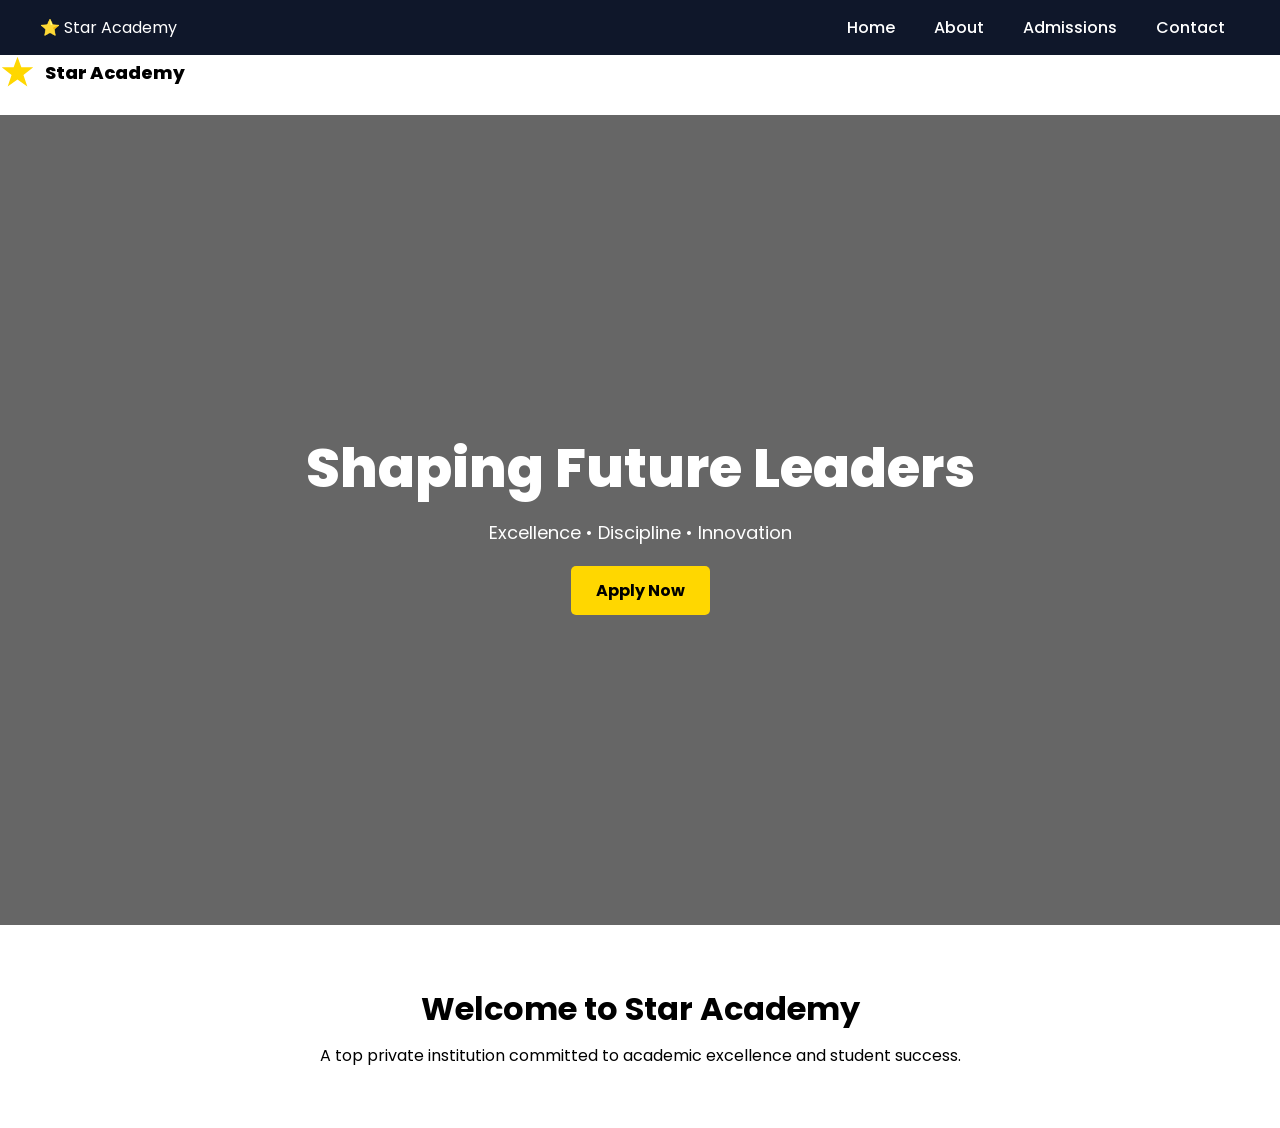
<file: Star Academy/index.html>
<nav class="navbar">
    <div class="logo">⭐ Star Academy</div>
    <div class="links">
        <a href="index.html">Home</a>
        <a href="about.html">About</a>
        <a href="admissions.html">Admissions</a>
        <a href="contact.html">Contact</a>
    </div>
</nav>
<!DOCTYPE html>
<html lang="en">

<head>
    <meta charset="UTF-8">
    <meta name="viewport" content="width=device-width, initial-scale=1.0">
    <title>Star Academy</title>

    <link rel="stylesheet" href="style.css">
    <link href="https://fonts.googleapis.com/css2?family=Poppins:wght@300;600;800&display=swap" rel="stylesheet">
</head>
<script>
    // Smooth scroll (for internal links if used)
    document.querySelectorAll('a[href^="#"]').forEach(anchor => {
        anchor.addEventListener("click", function (e) {
            e.preventDefault();
            document.querySelector(this.getAttribute("href"))
                .scrollIntoView({ behavior: "smooth" });
        });
    });

    // Sticky navbar effect
    window.addEventListener("scroll", function () {
        const nav = document.querySelector(".navbar");
        if (window.scrollY > 50) {
            nav.classList.add("sticky");
        } else {
            nav.classList.remove("sticky");
        }
    });

    // Admission popup
    function openForm() {
        document.getElementById("popup").style.display = "flex";
    }

    function closeForm() {
        document.getElementById("popup").style.display = "none";
    }

    // Fake submit success
    function submitForm(event) {
        event.preventDefault();
        alert("Application submitted successfully 🎓");
        closeForm();
    }
</script>

<body>


    <div class="logo-box">
        <!-- COOL LOGO (SVG) -->
        <svg class="logo-icon" viewBox="0 0 100 100">
            <polygon points="50,5 61,35 95,35 67,57 78,90 50,70 22,90 33,57 5,35 39,35" />
        </svg>

        <div class="logo-text">Star Academy</div>
    </div>

    <div class="links">
        <a href="index.html">Home</a>
        <a href="about.html">About</a>
        <a href="admissions.html">Admissions</a>
        <a href="contact.html">Contact</a>
    </div>
    </nav>

    <!-- HERO SECTION WITH REAL SCHOOL IMAGE -->
    <section class="hero">

        <div class="hero-overlay">

            <h1>Shaping Future Leaders</h1>
            <p>Excellence • Discipline • Innovation</p>

            <a href="admissions.html" class="btn">Apply Now</a>

        </div>

    </section>

    <!-- QUICK INFO -->
    <section class="intro">
        <h2>Welcome to Star Academy</h2>
        <p>
            A top private institution committed to academic excellence and student success.
        </p>
    </section>
    <div id="popup" class="popup">

        <div class="popup-content">

            <h2>Apply to Star Academy</h2>

            <form onsubmit="submitForm(event)">
                <input type="text" placeholder="Full Name" required>
                <input type="email" placeholder="Email" required>
                <textarea placeholder="Why do you want to join?" required></textarea>

                <button type="submit" class="btn">Submit</button>
            </form>

            <br>
            <button onclick="closeForm()" class="btn">Close</button>

        </div>

    </div>
</file>
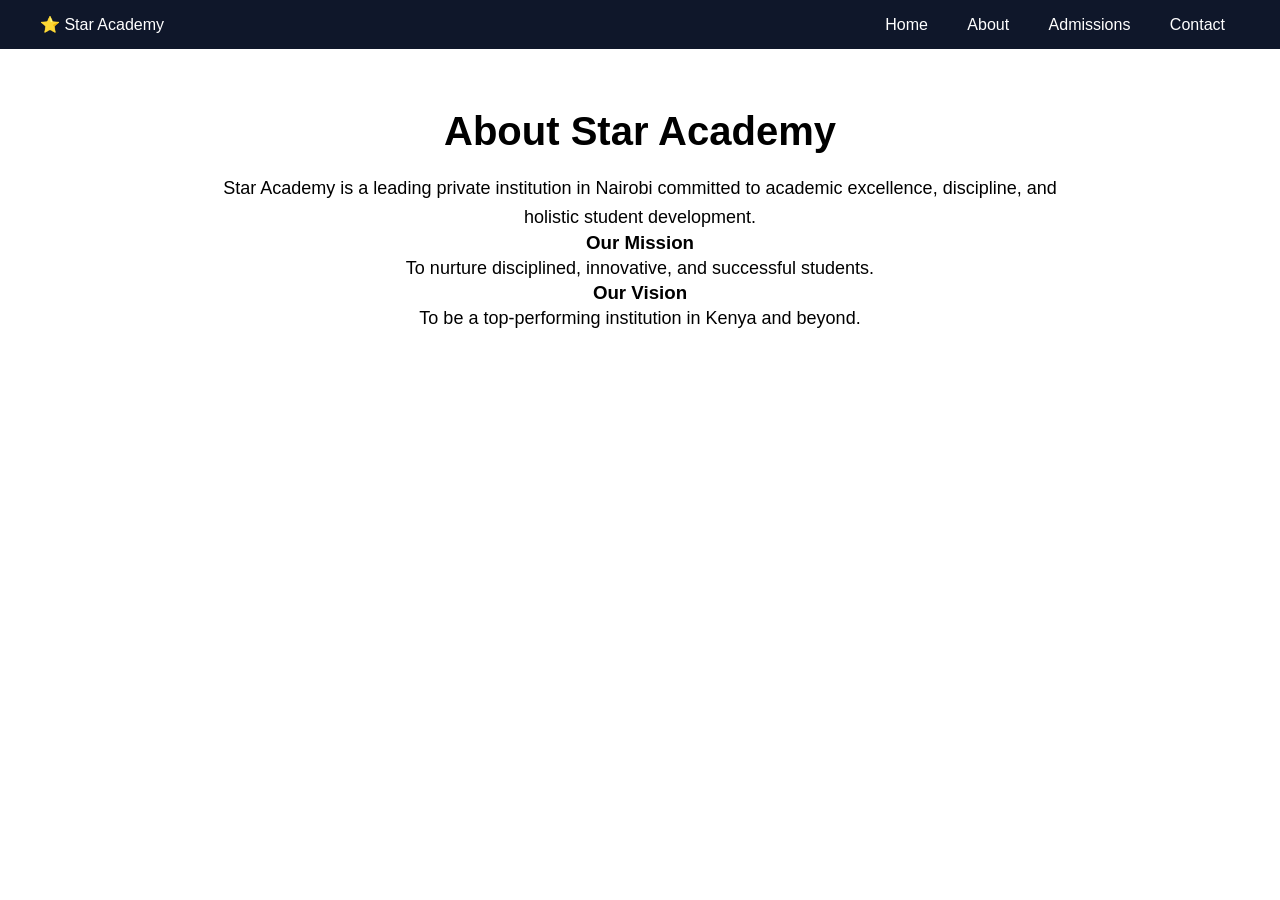
<file: Star Academy/about.html>
<head>
    <title>About - Star Academy</title>
    <link rel="stylesheet" href="style.css">
</head>

<body>

    <!-- NAV -->
    <nav class="navbar">
        <div class="logo">⭐ Star Academy</div>
        <div class="links">
            <a href="index.html">Home</a>
            <a href="about.html">About</a>
            <a href="admissions.html">Admissions</a>
            <a href="contact.html">Contact</a>
        </div>
    </nav>

    <section class="page">
        <h1>About Star Academy</h1>

        <p>
            Star Academy is a leading private institution in Nairobi committed to academic excellence, discipline, and
            holistic student development.
        </p>

        <h3>Our Mission</h3>
        <p>To nurture disciplined, innovative, and successful students.</p>

        <h3>Our Vision</h3>
        <p>To be a top-performing institution in Kenya and beyond.</p>
    </section>

</body>

</html>
<script>
    // Smooth scroll (for internal links if used)
    document.querySelectorAll('a[href^="#"]').forEach(anchor => {
        anchor.addEventListener("click", function (e) {
            e.preventDefault();
            document.querySelector(this.getAttribute("href"))
                .scrollIntoView({ behavior: "smooth" });
        });
    });

    // Sticky navbar effect
    window.addEventListener("scroll", function () {
        const nav = document.querySelector(".navbar");
        if (window.scrollY > 50) {
            nav.classList.add("sticky");
        } else {
            nav.classList.remove("sticky");
        }
    });

    // Admission popup
    function openForm() {
        document.getElementById("popup").style.display = "flex";
    }

    function closeForm() {
        document.getElementById("popup").style.display = "none";
    }

    // Fake submit success
    function submitForm(event) {
        event.preventDefault();
        alert("Application submitted successfully 🎓");
        closeForm();
    }
</script>
</file>
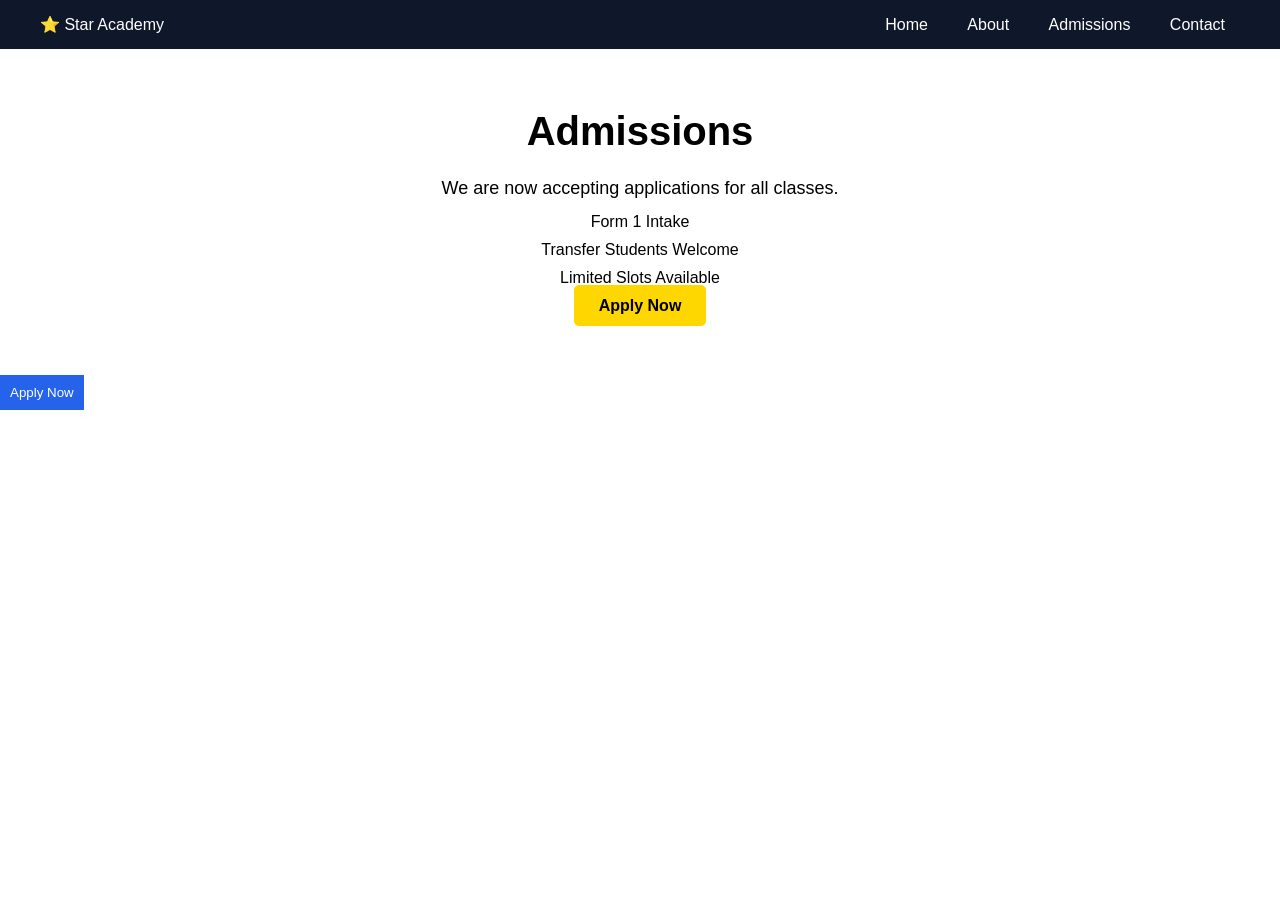
<file: Star Academy/admissions.html>
<head>
    <title>Admissions - Star Academy</title>
    <link rel="stylesheet" href="style.css">
</head>

<body>

    <nav class="navbar">
        <div class="logo">⭐ Star Academy</div>
        <div class="links">
            <a href="index.html">Home</a>
            <a href="about.html">About</a>
            <a href="admissions.html">Admissions</a>
            <a href="contact.html">Contact</a>
        </div>
    </nav>

    <section class="page">
        <h1>Admissions</h1>

        <p>We are now accepting applications for all classes.</p>

        <ul>
            <li>Form 1 Intake</li>
            <li>Transfer Students Welcome</li>
            <li>Limited Slots Available</li>
        </ul>

        <a href="#" class="btn" onclick="openForm()">Apply Now</a>
    </section>

</body>

</html>
<script>
    function applyNow() {
        alert("Admissions are currently open! 🎓");
    }
</script>
<button onclick="applyNow()">Apply Now</button>
<script>
    // Smooth scroll (for internal links if used)
    document.querySelectorAll('a[href^="#"]').forEach(anchor => {
        anchor.addEventListener("click", function (e) {
            e.preventDefault();
            document.querySelector(this.getAttribute("href"))
                .scrollIntoView({ behavior: "smooth" });
        });
    });

    // Sticky navbar effect
    window.addEventListener("scroll", function () {
        const nav = document.querySelector(".navbar");
        if (window.scrollY > 50) {
            nav.classList.add("sticky");
        } else {
            nav.classList.remove("sticky");
        }
    });

    // Admission popup
    function openForm() {
        document.getElementById("popup").style.display = "flex";
    }

    function closeForm() {
        document.getElementById("popup").style.display = "none";
    }

    // Fake submit success
    function submitForm(event) {
        event.preventDefault();
        alert("Application submitted successfully 🎓");
        closeForm();
    }
</script>
</file>
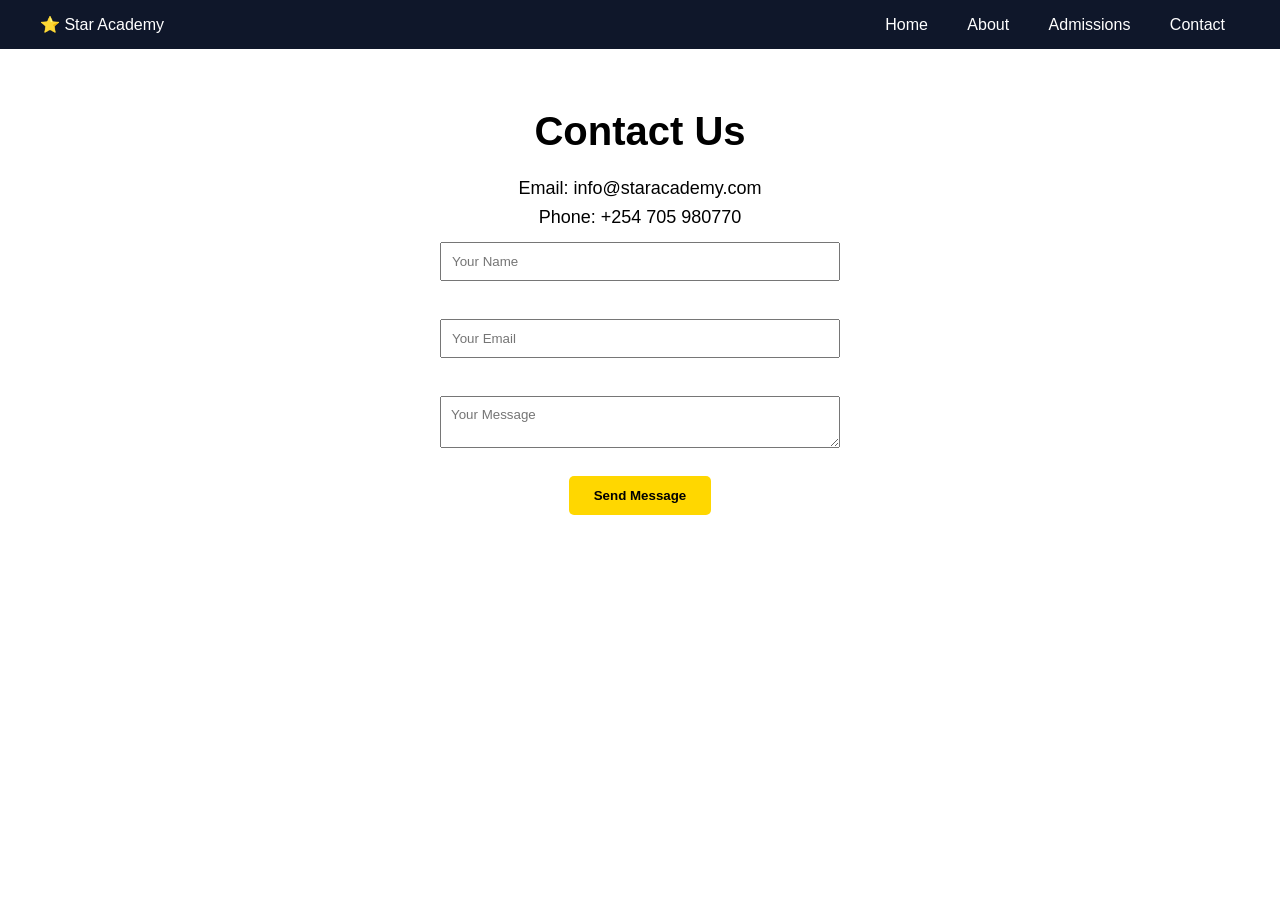
<file: Star Academy/contact.html>
<head>
    <title>Contact - Star Academy</title>
    <link rel="stylesheet" href="style.css">
</head>

<body>

    <nav class="navbar">
        <div class="logo">⭐ Star Academy</div>
        <div class="links">
            <a href="index.html">Home</a>
            <a href="about.html">About</a>
            <a href="admissions.html">Admissions</a>
            <a href="contact.html">Contact</a>
        </div>
    </nav>

    <section class="page">
        <h1>Contact Us</h1>

        <p>Email: info@staracademy.com</p>
        <p>Phone: +254 705 980770</p>

        <form>
            <input type="text" placeholder="Your Name"><br><br>
            <input type="email" placeholder="Your Email"><br><br>
            <textarea placeholder="Your Message"></textarea><br><br>
            <button type="submit" class="btn">Send Message</button>
        </form>
    </section>

</body>

</html>
<script>
    // Smooth scroll (for internal links if used)
    document.querySelectorAll('a[href^="#"]').forEach(anchor => {
        anchor.addEventListener("click", function (e) {
            e.preventDefault();
            document.querySelector(this.getAttribute("href"))
                .scrollIntoView({ behavior: "smooth" });
        });
    });

    // Sticky navbar effect
    window.addEventListener("scroll", function () {
        const nav = document.querySelector(".navbar");
        if (window.scrollY > 50) {
            nav.classList.add("sticky");
        } else {
            nav.classList.remove("sticky");
        }
    });

    // Admission popup
    function openForm() {
        document.getElementById("popup").style.display = "flex";
    }

    function closeForm() {
        document.getElementById("popup").style.display = "none";
    }

    // Fake submit success
    function submitForm(event) {
        event.preventDefault();
        alert("Application submitted successfully 🎓");
        closeForm();
    }
</script>
</file>
<file: Star Academy/style.css>
body {
    margin: 0;
    font-family: 'Poppins', sans-serif;
}

/* Header */
header {
    background: #0f172a;
    color: white;
    text-align: center;
    padding: 20px;
}

/* Nav */
nav {
    display: flex;
    justify-content: center;
    background: #1e293b;
    padding: 10px;
}

nav a {
    color: white;
    margin: 0 15px;
    text-decoration: none;
    font-weight: 600;
}

/* Hero */
.hero {
    background: url('https://images.unsplash.com/photo-1588072432836-e10032774350') center/cover;
    height: 90vh;
    position: relative;
}

.overlay {
    background: rgba(0, 0, 0, 0.6);
    height: 100%;
    color: white;
    display: flex;
    flex-direction: column;
    justify-content: center;
    align-items: center;
}

/* Sections */
section {
    padding: 60px 20px;
    text-align: center;
}

/* Gallery */
.gallery {
    display: flex;
    gap: 10px;
    justify-content: center;
    flex-wrap: wrap;
}

.gallery img {
    width: 300px;
    border-radius: 10px;
}

/* Form */
form {
    max-width: 400px;
    margin: auto;
}

form input,
form textarea {
    width: 100%;
    padding: 10px;
    margin: 10px 0;
}

/* Buttons */
button {
    background: #2563eb;
    color: white;
    padding: 10px;
    border: none;
    cursor: pointer;
}

/* Footer */
footer {
    background: #0f172a;
    color: white;
    padding: 15px;
}

.hero {
    background: url('https://images.unsplash.com/photo-1596495577886-d920f1fb7238') center/cover;
    height: 90vh;
    display: flex;
    justify-content: center;
    align-items: center;
    text-align: center;
    color: white;
    position: relative;
}

.overlay {
    background: rgba(0, 0, 0, 0.6);
    width: 100%;
    height: 100%;
    display: flex;
    flex-direction: column;
    justify-content: center;
    align-items: center;
}

.page {
    padding: 60px 20px;
    max-width: 900px;
    margin: auto;
    text-align: center;
}

.page h1 {
    font-size: 40px;
    margin-bottom: 20px;
}

.page p {
    font-size: 18px;
    line-height: 1.6;
}

.page ul {
    list-style: none;
    padding: 0;
}

.page ul li {
    margin: 10px 0;
    font-weight: 500;
}

* {
    margin: 0;
    padding: 0;
    box-sizing: border-box;
    font-family: 'Poppins', sans-serif;
}

/* NAV */
.navbar {
    display: flex;
    justify-content: space-between;
    align-items: center;
    padding: 15px 40px;
    background: #0f172a;
    color: white;
}

/* LOGO */
.logo-box {
    display: flex;
    align-items: center;
    gap: 10px;
}

.logo-icon {
    width: 35px;
    height: 35px;
    fill: gold;
}

.logo-text {
    font-size: 18px;
    font-weight: 800;
}

.links a {
    color: white;
    text-decoration: none;
    margin-left: 20px;
    font-weight: 500;
}

.links a:hover {
    color: #38bdf8;
}

/* HERO WITH REAL SCHOOL PHOTO */
.hero {
    height: 90vh;
    background: url('https://images.unsplash.com/photo-1600585154340-be6161a56a0c') center/cover;
    position: relative;
    display: flex;
    align-items: center;
    justify-content: center;
}

/* DARK OVERLAY */
.hero-overlay {
    position: absolute;
    width: 100%;
    height: 100%;
    background: rgba(0, 0, 0, 0.6);

    display: flex;
    flex-direction: column;
    justify-content: center;
    align-items: center;

    color: white;
    text-align: center;
}

.hero h1 {
    font-size: 55px;
    font-weight: 800;
}

.hero p {
    font-size: 18px;
    margin: 10px 0 20px;
}

/* BUTTON */
.btn {
    background: gold;
    color: black;
    padding: 12px 25px;
    text-decoration: none;
    font-weight: 700;
    border-radius: 5px;
    transition: 0.3s;
}

.btn:hover {
    transform: scale(1.05);
}

/* INTRO SECTION */
.intro {
    padding: 60px 20px;
    text-align: center;
}

.intro h2 {
    font-size: 32px;
    margin-bottom: 10px;
}

/* MOBILE */
@media (max-width: 768px) {
    .hero h1 {
        font-size: 32px;
    }

    .navbar {
        flex-direction: column;
    }

    .links {
        margin-top: 10px;
    }
}

/* Sticky navbar effect */
.sticky {
    position: fixed;
    top: 0;
    width: 100%;
    background: #0f172a;
    z-index: 1000;
    box-shadow: 0 4px 10px rgba(0, 0, 0, 0.3);
}

/* Popup background */
.popup {
    display: none;
    position: fixed;
    top: 0;
    left: 0;
    width: 100%;
    height: 100%;
    background: rgba(0, 0, 0, 0.7);
    justify-content: center;
    align-items: center;
}

/* Popup box */
.popup-content {
    background: white;
    padding: 30px;
    width: 350px;
    border-radius: 10px;
    text-align: center;
}

/* Inputs */
.popup-content input,
.popup-content textarea {
    width: 100%;
    padding: 10px;
    margin: 10px 0;
}
</file>
